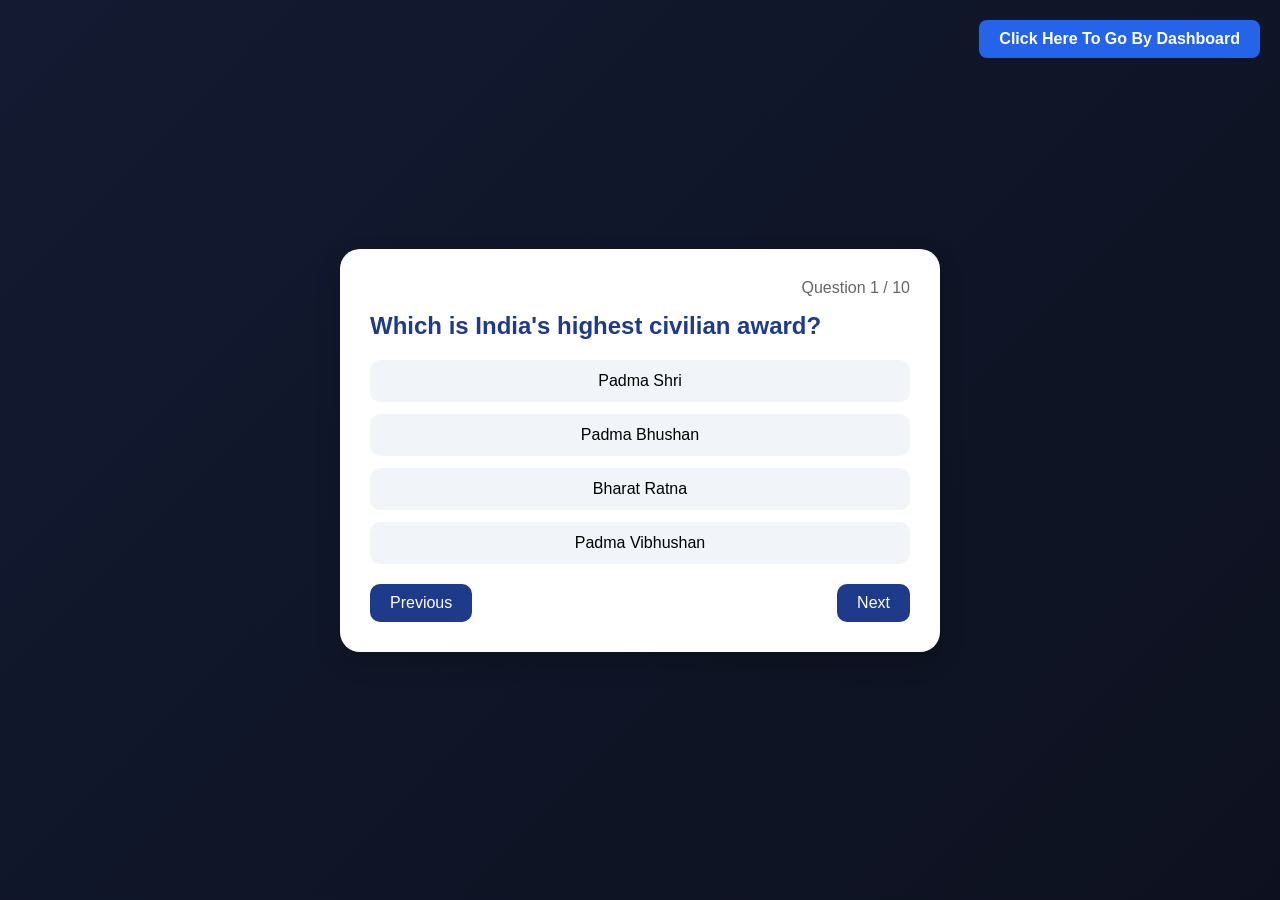
<file: pages/awards-honors.html>
<!DOCTYPE html>
<html lang="en">

<head>
    <meta charset="UTF-8">
    <meta name="viewport" content="width=device-width, initial-scale=1.0">
    <link rel="stylesheet" href="../css/current-affaires-quiz.css">
    <title>Document</title>
</head>

<body>
    <a href="../pages/dashboard.html" class="dashboard-btn">Click Here To Go By Dashboard</a>
    <div class="quiz-box">
        <div class="progress" id="progress"></div>
        <h2 id="question"></h2>
        <div id="options"></div>
        <p id="result"></p>
        <div class="buttons">
            <button class="btn" onclick="previousQuestion()">Previous</button>
            <button class="btn" onclick="nextQuestion()">Next</button>
        </div>
    </div>
    <script src="../js/awards-honors.js"></script>
</body>

</html>
</file>
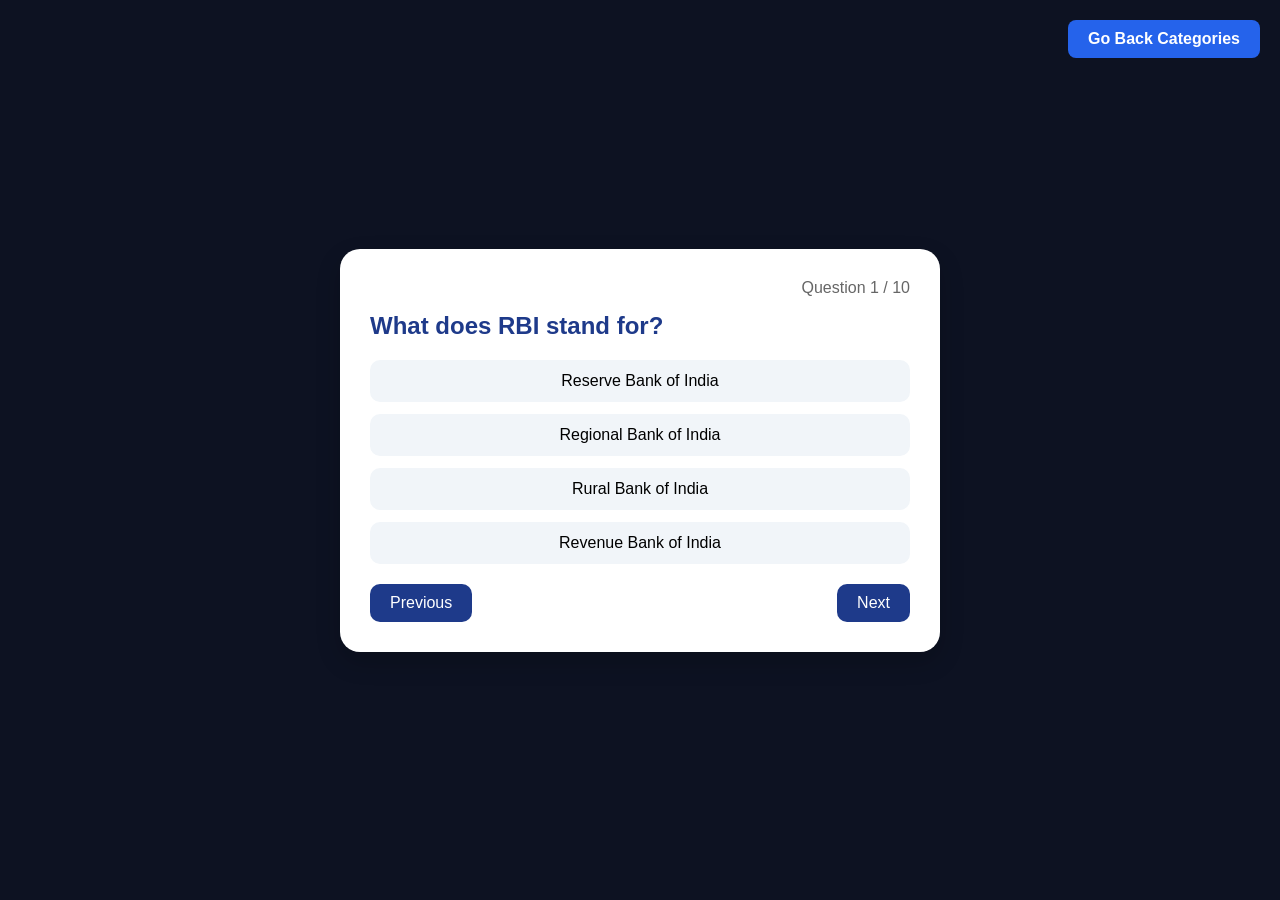
<file: pages/Bank-quizz.html>
<!DOCTYPE html>
<html lang="en">

<head>
    <meta charset="UTF-8">
    <meta name="viewport" content="width=device-width, initial-scale=1.0">
    <link rel="stylesheet" href="./../css/quizz.css">
    <title>Document</title>
</head>

<body>
    <a href="./../pages/categories.html" class="dashboard-btn">Go Back Categories</a>
    <div class="quiz-box">
        <div class="progress" id="progress"></div>
        <h2 id="question"></h2>
        <div id="options"></div>
        <p id="result"></p>
        <div class="buttons">
            <button class="btn" onclick="previousQuestion()">Previous</button>
            <button class="btn" onclick="nextQuestion()">Next</button>
        </div>
    </div>
    <script src="./../js/bank.js"></script>
</body>

</html>
</file>
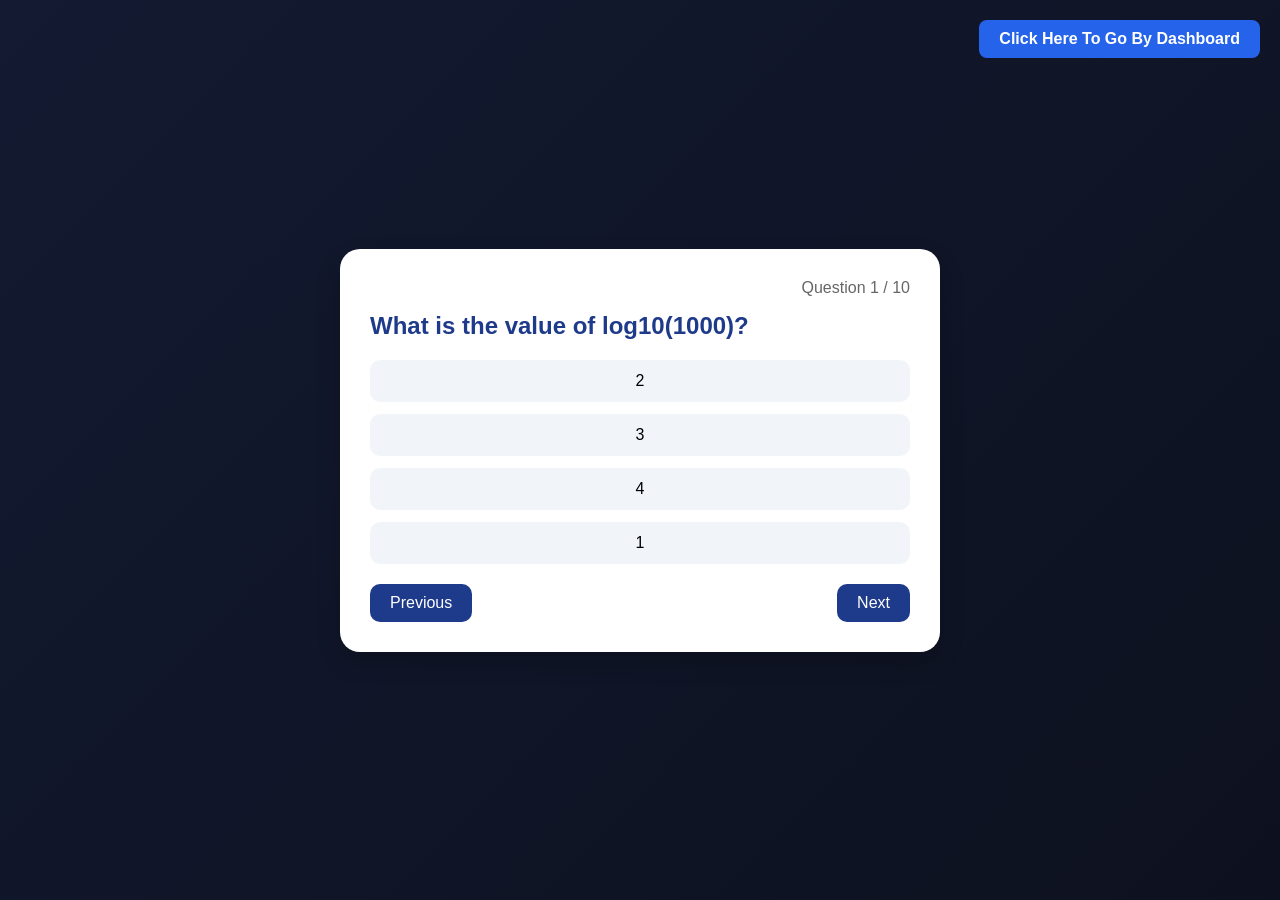
<file: pages/cet.html>
<!DOCTYPE html>
<html lang="en">
<head>
    <meta charset="UTF-8">
    <meta name="viewport" content="width=device-width, initial-scale=1.0">
    <link rel="stylesheet" href="../css/current-affaires-quiz.css">
    <title>Document</title>
</head>
<body>
    <a href="../pages/dashboard.html" class="dashboard-btn">Click Here To Go By Dashboard</a>
    <div class="quiz-box">
        <div class="progress" id="progress"></div>
        <h2 id="question"></h2>
        <div id="options"></div>
        <p id="result"></p>
        <div class="buttons">
            <button class="btn" onclick="previousQuestion()">Previous</button>
            <button class="btn" onclick="nextQuestion()">Next</button>
        </div>
    </div>
    <script src="../js/cet.js"></script>
</body>
</html>
</file>
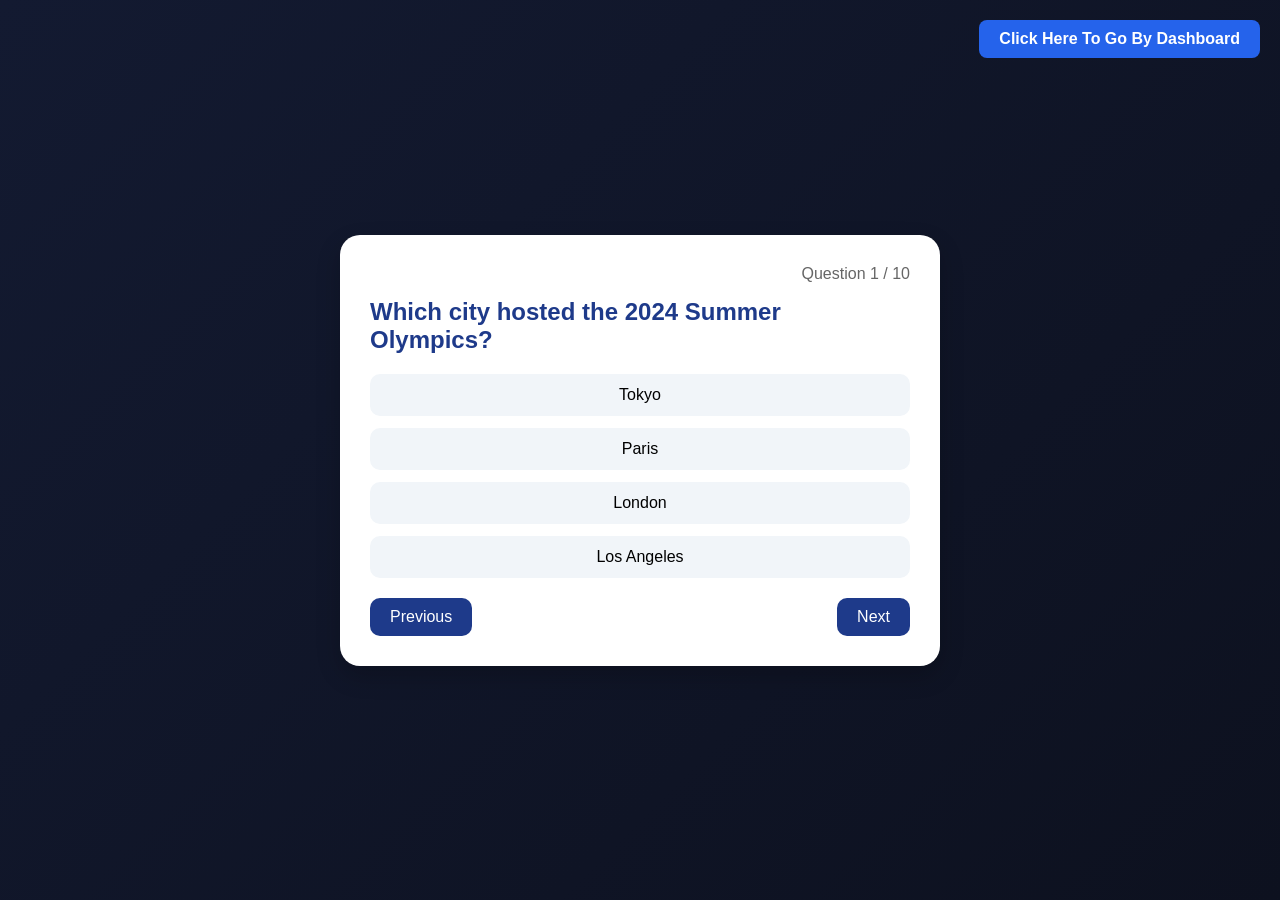
<file: pages/current-affairs-quiz.html>
<!DOCTYPE html>
<html lang="en">

<head>
    <meta charset="UTF-8">
    <meta name="viewport" content="width=device-width, initial-scale=1.0">
    <link rel="stylesheet" href="../css/current-affaires-quiz.css">
    <title>Document</title>
</head>

<body>
    <a href="../pages/dashboard.html" class="dashboard-btn">Click Here To Go By Dashboard</a>
    <div class="quiz-box">
        <div class="progress" id="progress"></div>
        <h2 id="question"></h2>
        <div id="options"></div>
        <p id="result"></p>
        <div class="buttons">
            <button class="btn" onclick="previousQuestion()">Previous</button>
            <button class="btn" onclick="nextQuestion()">Next</button>
        </div>
    </div>
    <script src="../js/current-affair-quiz.js"></script>
</body>

</html>
</file>
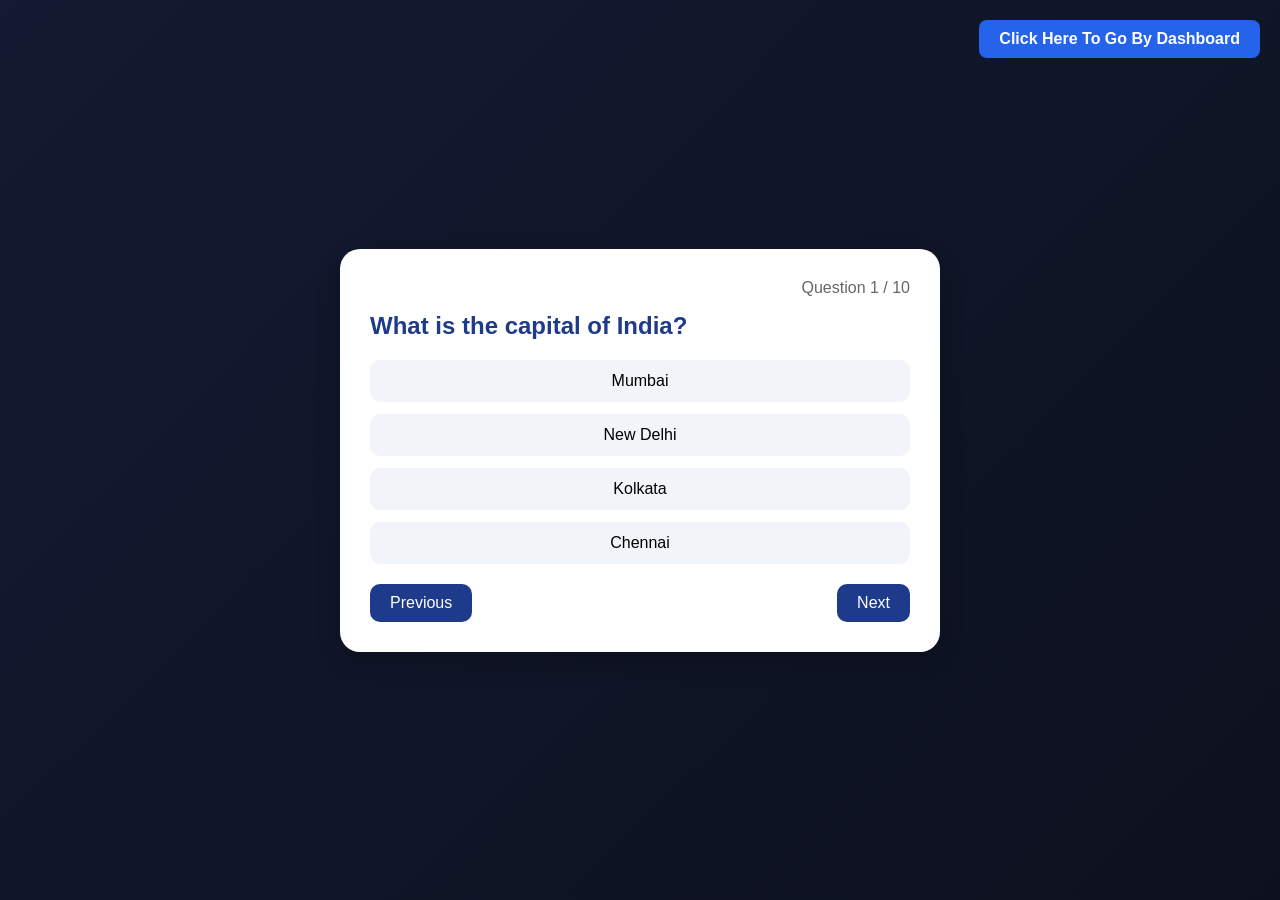
<file: pages/general-knowledge-quiz.html>
<!DOCTYPE html>
<html lang="en">

<head>
    <meta charset="UTF-8">
    <meta name="viewport" content="width=device-width, initial-scale=1.0">
    <link rel="stylesheet" href="../css/current-affaires-quiz.css">
    <title>Document</title>
</head>

<body>
    <a href="../pages/dashboard.html" class="dashboard-btn">Click Here To Go By Dashboard</a>
    <div class="quiz-box">
        <div class="progress" id="progress"></div>
        <h2 id="question"></h2>
        <div id="options"></div>
        <p id="result"></p>
        <div class="buttons">
            <button class="btn" onclick="previousQuestion()">Previous</button>
            <button class="btn" onclick="nextQuestion()">Next</button>
        </div>
    </div>
    <script src="../js/general-knowledge-quiz.js"></script>
</body>

</html>
</file>
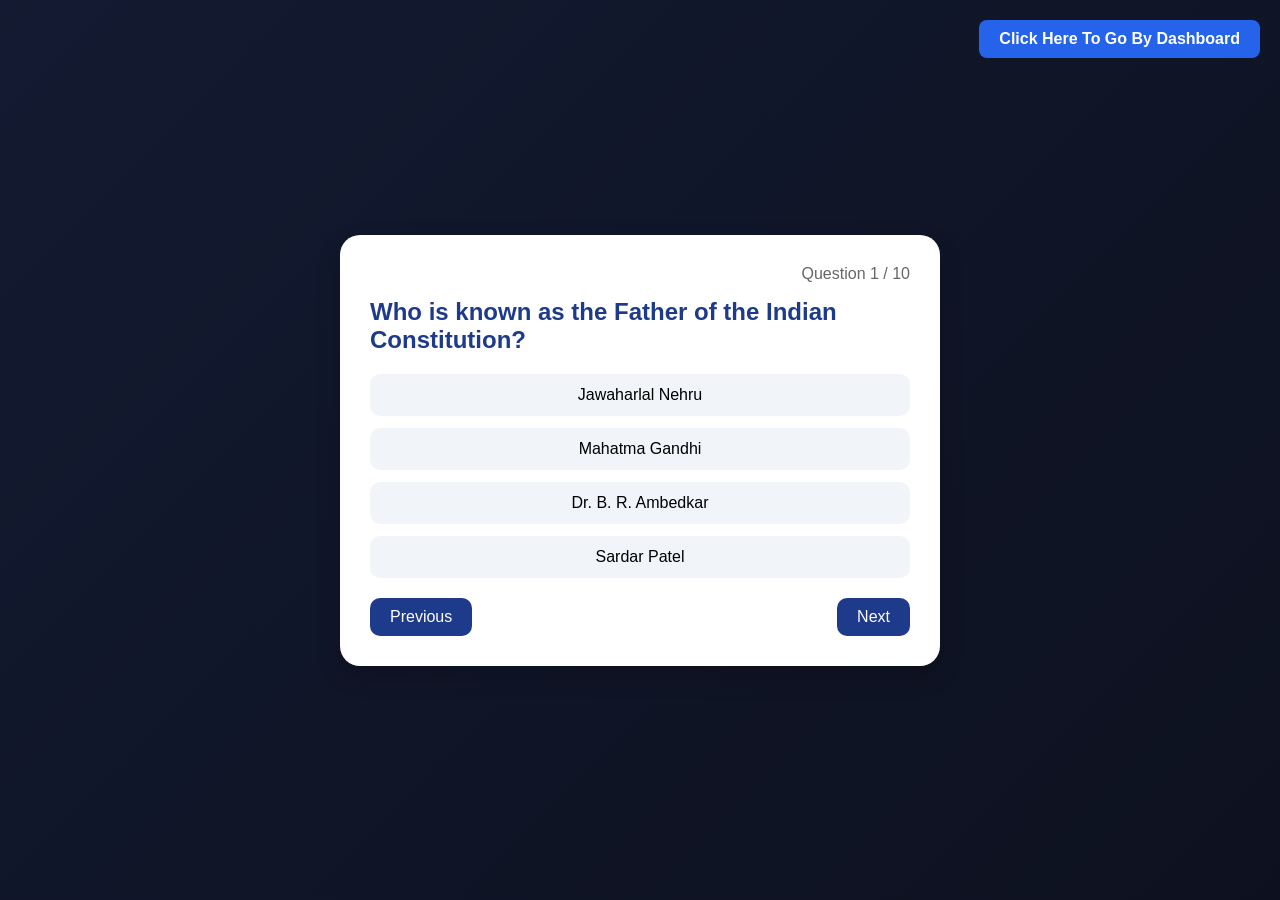
<file: pages/indian-polytics-basics.html>
<!DOCTYPE html>
<html lang="en">

<head>
    <meta charset="UTF-8">
    <meta name="viewport" content="width=device-width, initial-scale=1.0">
    <link rel="stylesheet" href="../css/current-affaires-quiz.css">
    <title>Document</title>
</head>

<body>
    <a href="../pages/dashboard.html" class="dashboard-btn">Click Here To Go By Dashboard</a>
    <div class="quiz-box">
        <div class="progress" id="progress"></div>
        <h2 id="question"></h2>
        <div id="options"></div>
        <p id="result"></p>
        <div class="buttons">
            <button class="btn" onclick="previousQuestion()">Previous</button>
            <button class="btn" onclick="nextQuestion()">Next</button>
        </div>
    </div>
    <script src="../js/indian-polytics-basics.js"></script>
</body>

</html>
</file>
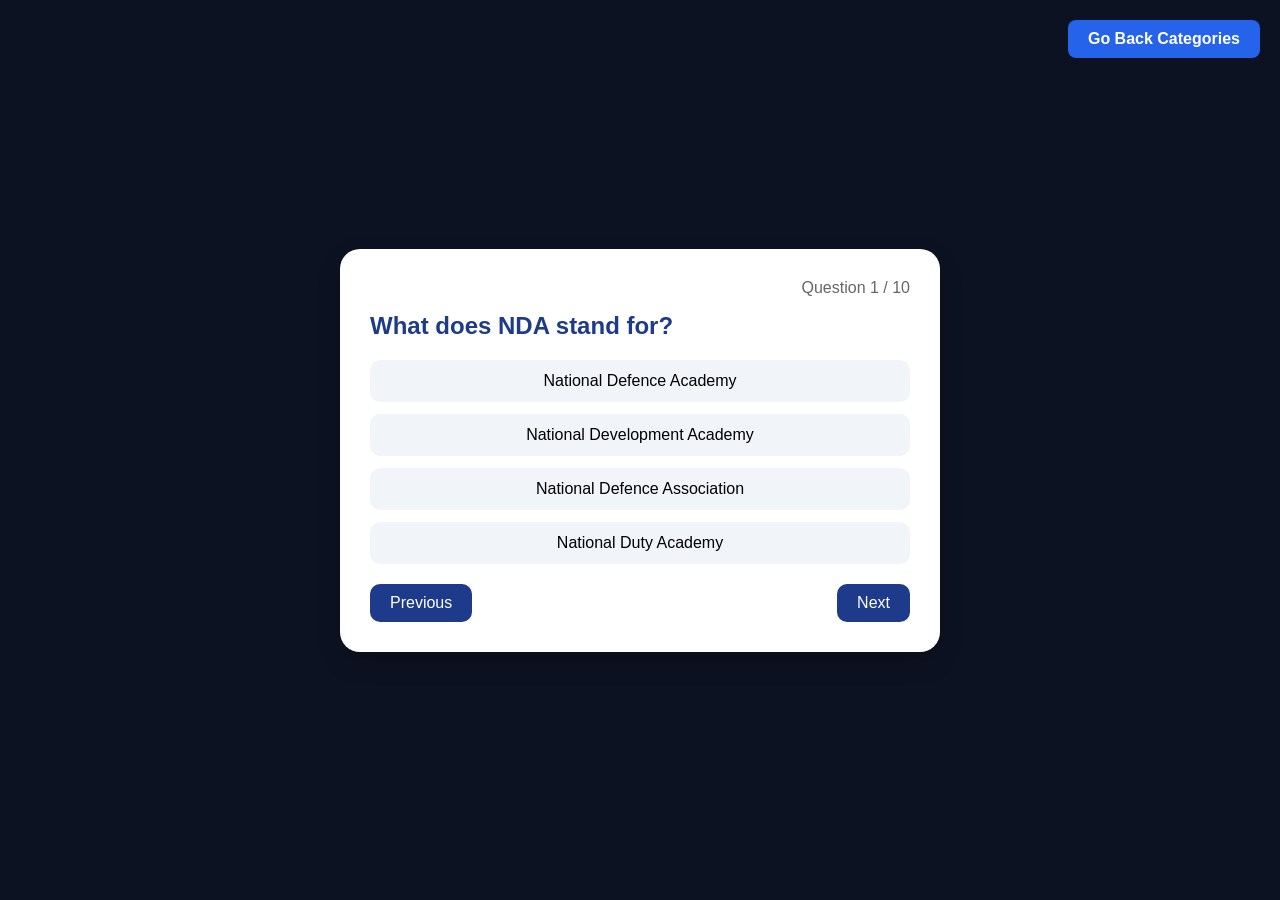
<file: pages/nda-quizz.html>
<!DOCTYPE html>
<html lang="en">

<head>
    <meta charset="UTF-8">
    <meta name="viewport" content="width=device-width, initial-scale=1.0">
    <link rel="stylesheet" href="./../css/quizz.css">
    <title>Document</title>
</head>

<body>
    <a href="./../pages/categories.html" class="dashboard-btn">Go Back Categories</a>
    <div class="quiz-box">
        <div class="progress" id="progress"></div>
        <h2 id="question"></h2>
        <div id="options"></div>
        <p id="result"></p>
        <div class="buttons">
            <button class="btn" onclick="previousQuestion()">Previous</button>
            <button class="btn" onclick="nextQuestion()">Next</button>
        </div>
    </div>
    <script src="./../js/nda.js"></script>
</body>

</html>
</file>
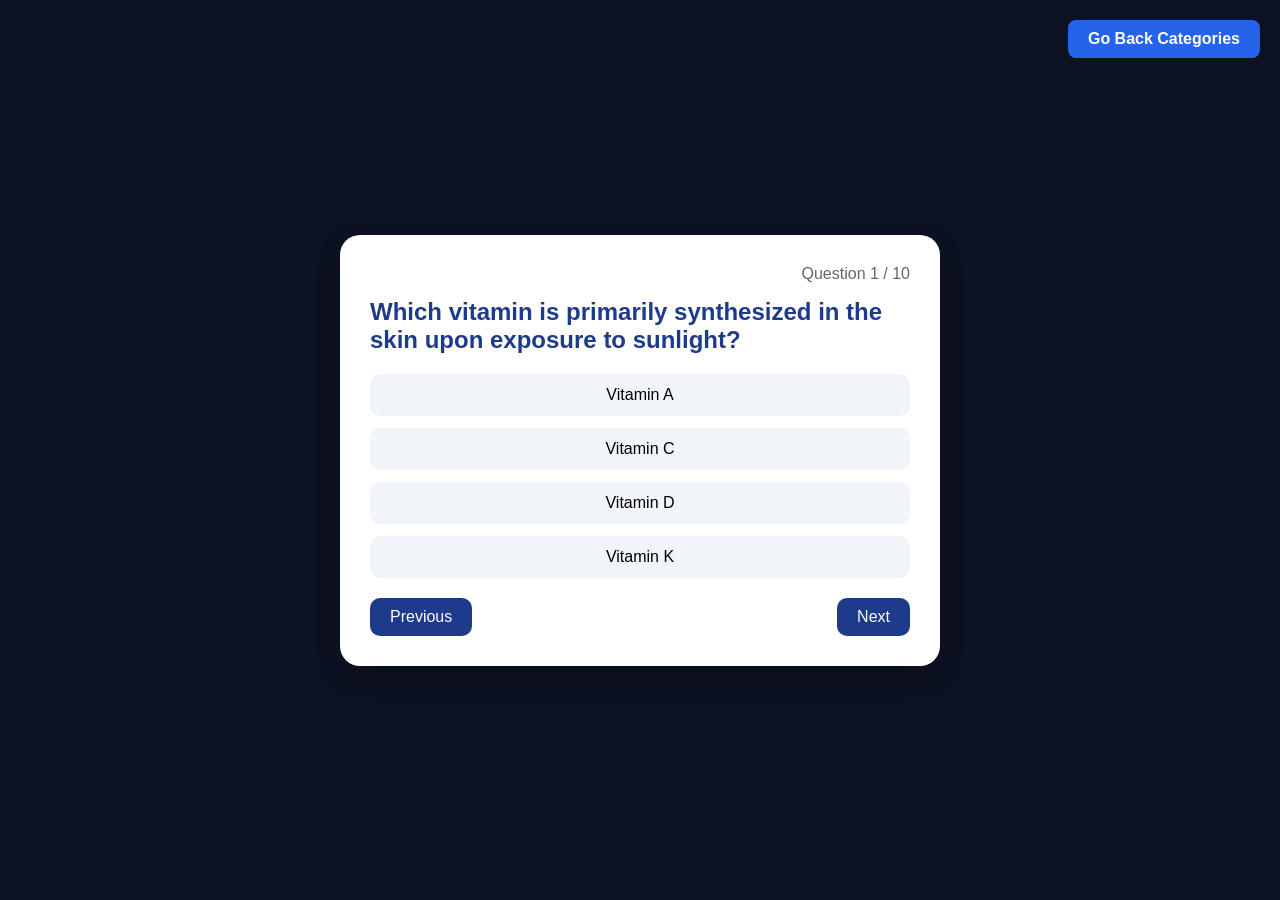
<file: pages/Neet-quizz.html>
<!DOCTYPE html>
<html lang="en">

<head>
    <meta charset="UTF-8">
    <meta name="viewport" content="width=device-width, initial-scale=1.0">
    <link rel="stylesheet" href="./../css/quizz.css">
    <title>Document</title>
</head>

<body>
    <a href="./../pages/categories.html" class="dashboard-btn">Go Back Categories</a>
    <div class="quiz-box">
        <div class="progress" id="progress"></div>
        <h2 id="question"></h2>
        <div id="options"></div>
        <p id="result"></p>
        <div class="buttons">
            <button class="btn" onclick="previousQuestion()">Previous</button>
            <button class="btn" onclick="nextQuestion()">Next</button>
        </div>
    </div>
    <script src="./../js/Neet.js"></script>
</body>

</html>
</file>
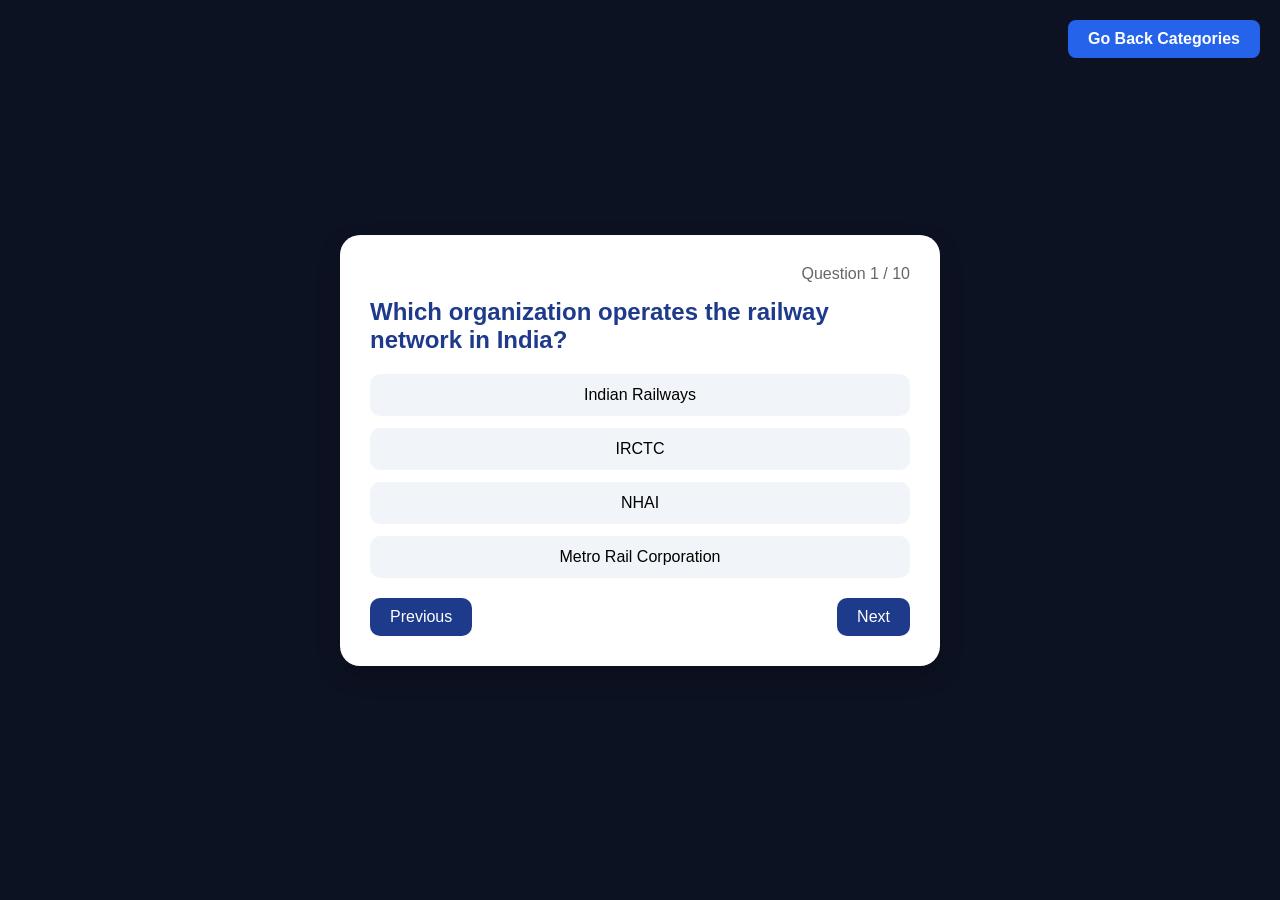
<file: pages/railway-quizz.html>
<!DOCTYPE html>
<html lang="en">

<head>
    <meta charset="UTF-8">
    <meta name="viewport" content="width=device-width, initial-scale=1.0">
    <link rel="stylesheet" href="./../css/quizz.css">
    <title>Document</title>
</head>

<body>
    <a href="./../pages/categories.html" class="dashboard-btn">Go Back Categories</a>
    <div class="quiz-box">
        <div class="progress" id="progress"></div>
        <h2 id="question"></h2>
        <div id="options"></div>
        <p id="result"></p>
        <div class="buttons">
            <button class="btn" onclick="previousQuestion()">Previous</button>
            <button class="btn" onclick="nextQuestion()">Next</button>
        </div>
    </div>
    <script src="./../js/railway.js"></script>
</body>

</html>
</file>
<file: css/current-affaires-quiz.css>
* {
    margin: 0;
    padding: 0;
    box-sizing: border-box;
    font-family: Arial, sans-serif;
}

body {
    background: linear-gradient(135deg, #131a31 0%, #0d111f 100%);
    display: flex;
    justify-content: center;
    align-items: center;
    min-height: 100vh;
}

.quiz-box {
    width: 90%;
    max-width: 600px;
    background: #fff;
    padding: 30px;
    border-radius: 20px;
    box-shadow: 0 10px 25px rgba(0, 0, 0, 0.2);
}

h2 {
    color: #1e3a8a;
    margin-bottom: 20px;
}

.option {
    display: block;
    width: 100%;
    margin: 12px 0;
    padding: 12px;
    border: none;
    border-radius: 10px;
    background: #f1f5f9;
    cursor: pointer;
    font-size: 16px;
    transition: 0.3s;
}

.option:hover {
    background: #1e3a8a;
    color: white;
    transform: translateX(5px);
}

.correct {
    background: #28a745 !important;
    color: white;
}

.wrong {
    background: #dc3545 !important;
    color: white;
}

#result {
    margin-top: 15px;
    font-size: 18px;
    font-weight: bold;
    text-align: center;
}

.buttons {
    display: flex;
    justify-content: space-between;
    margin-top: 20px;
}

.btn {
    padding: 10px 20px;
    border: none;
    border-radius: 10px;
    background: #1e3a8a;
    color: white;
    cursor: pointer;
    font-size: 16px;
}

.btn:hover {
    background: #14296d;
}

.progress {
    text-align: right;
    color: #666;
    margin-bottom: 15px;
}

.dashboard-btn {
    position: fixed;
    top: 20px;
    right: 20px;
    padding: 10px 20px;
    background: #2563eb;
    color: white;
    text-decoration: none;
    font-weight: 600;
    border-radius: 8px;
    transition: 0.3s;
}

.dashboard-btn:hover {
    background: #1e40af;
    transform: translateY(-2px);
}
</file>
<file: css/quizz.css>
* {
    margin: 0;
    padding: 0;
    box-sizing: border-box;
    font-family: Arial, sans-serif;
}

body {
    background:#0d1222 ;
    display: flex;
    justify-content: center;
    align-items: center;
    min-height: 100vh;
}

.quiz-box {
    width: 90%;
    max-width: 600px;
    background: #fff;
    padding: 30px;
    border-radius: 20px;
    box-shadow: 0 10px 25px rgba(0, 0, 0, 0.2);
}

h2 {
    color: #1e3a8a;
    margin-bottom: 20px;
}

.option {
    display: block;
    width: 100%;
    margin: 12px 0;
    padding: 12px;
    border: none;
    border-radius: 10px;
    background: #f1f5f9;
    cursor: pointer;
    font-size: 16px;
    transition: 0.3s;
}

.option:hover {
    background: #1e3a8a;
    color: white;
    transform: translateX(5px);
}

.correct {
    background: #28a745 !important;
    color: white;
}

.wrong {
    background: #dc3545 !important;
    color: white;
}

#result {
    margin-top: 15px;
    font-size: 18px;
    font-weight: bold;
    text-align: center;
}

.buttons {
    display: flex;
    justify-content: space-between;
    margin-top: 20px;
}

.btn {
    padding: 10px 20px;
    border: none;
    border-radius: 10px;
    background: #1e3a8a;
    color: white;
    cursor: pointer;
    font-size: 16px;
}

.btn:hover {
    background: #14296d;
}

.progress {
    text-align: right;
    color: #666;
    margin-bottom: 15px;
}

.dashboard-btn {
    position: fixed;
    top: 20px;
    right: 20px;
    padding: 10px 20px;
    background: #2563eb;
    color: white;
    text-decoration: none;
    font-weight: 600;
    border-radius: 8px;
    transition: 0.3s;
}

.dashboard-btn:hover {
    background: #1e40af;
    transform: translateY(-2px);
}
</file>
